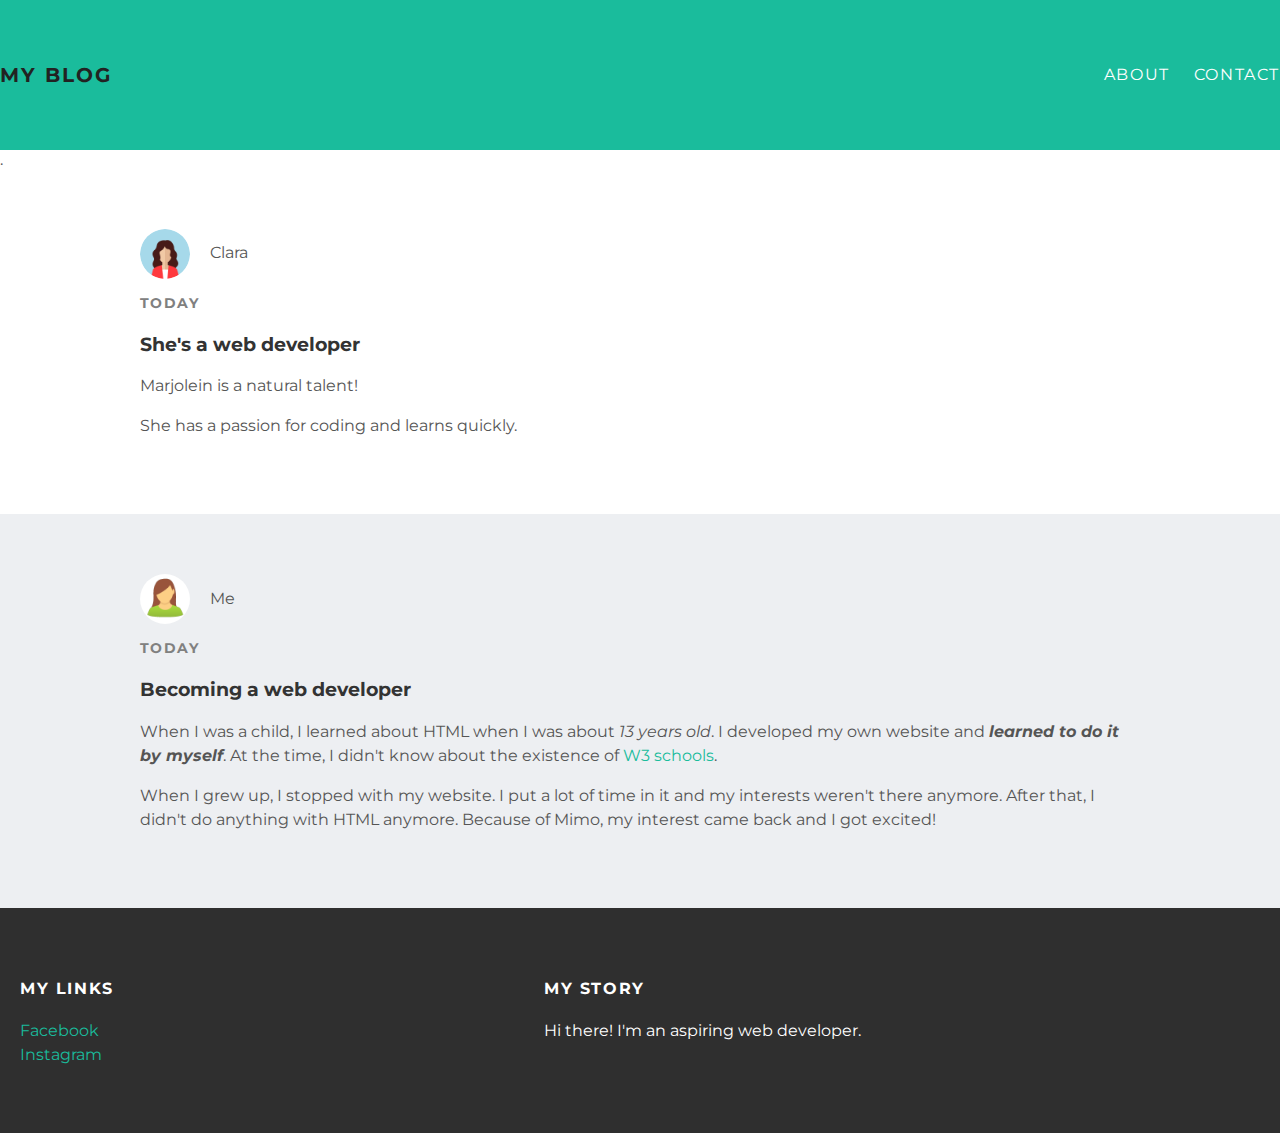
<file: index.html>
<!DOCTYPE html>
<html>
  <head>
        <link rel="stylesheet" type="text/css" href="styles.css">
    <title>My blog</title>
  </head>

  <body>
    <div id="header">
      <div class="container">
        <a id="header-title" href="index.html">My Blog</a>
<ul id="header-nav">
  <li><a href="about.html">About</a></li>
  <li><a href="mailto:marjoleineimers@gmail.com">Contact</a></li>
</ul>
        </div>
    </div>
.
    <div id="content">
      <div class="post-container">
        <div class="post">
          <div class="post-author">
            <img src="clara.jfif">
            <span>Clara</span>
            <p class="post-date">Today</p>
            <h3 class="post-title">She's a web developer</h3>
            <div class="post-content">
              <p>Marjolein is a natural talent!
                </p>
                <p>She has a passion for coding and learns quickly.
                  </p>

        </div> <!-- einde post-author -->
      </div> <!-- einde post -->
    </div> <!-- einde post-container -->
          <div class="post-container">
        <div class="post">
          <div class="post-author">
            <img src="foto.png">
            <span>Me</span>
            <p class="post-date">Today</p>
            <h3 class="post-title">Becoming a web developer</h3>
            <div class="post-content">
              <p>When I was a child, I learned about HTML when I was about <em>13 years old</em>.
                I developed my own website and <em><strong>learned to do it by myself</em></strong>.
                At the time, I didn't know about the existence of <a href="https://www.w3schools.com/">W3 schools</a>.
                </p>
                <p>When I grew up, I stopped with my website. I put a lot of time in it and my interests weren't there anymore.
                  After that, I didn't do anything with HTML anymore. Because of Mimo, my interest came back and I got excited!
                  </p>

          </div> <!-- einde post-author -->
        </div> <!-- einde post -->
</div><!-- einde post-container -->
</div> <!-- einde content -->


    <div id="footer">
      <div class="container">
        <div class="column">
          <h4>My links</h4>
          <p>
            <a href="https://facebook.com/vegatroep">Facebook</a>
            <br>
            <a href="https://instagram.com/vegatroep">Instagram</a>
            </p>
          </div>
          <div class="column">
            <h4>My Story</h4>
            <p>Hi there! I'm an aspiring web developer.</p>
            </div>
        </div>
    </div>

  </body>
</html>
</file>
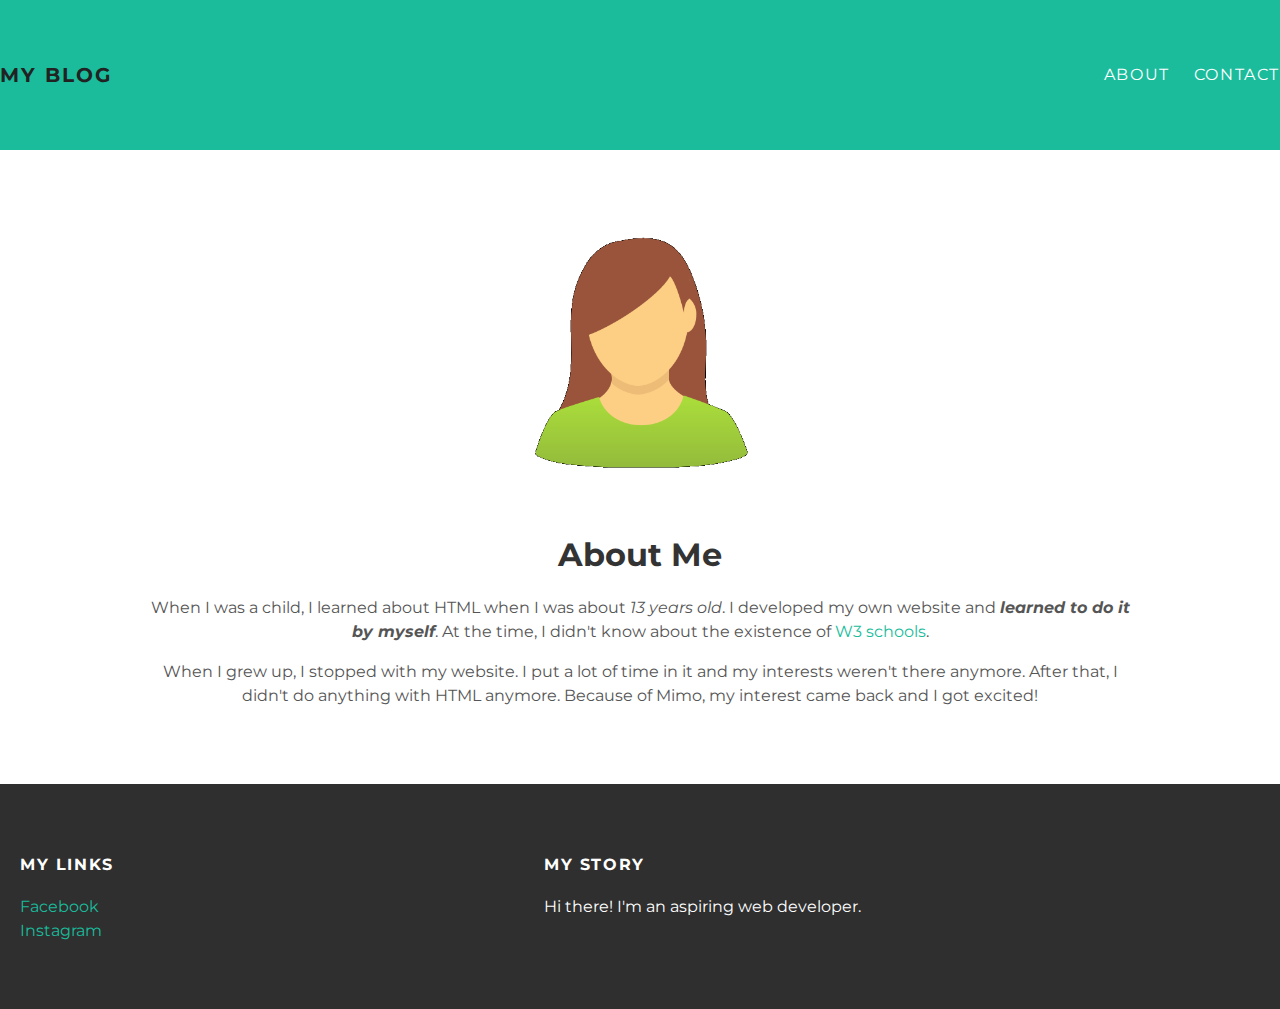
<file: about.html>
<!DOCTYPE html>
<html>
  <head>
        <link rel="stylesheet" type="text/css" href="styles.css">
    <title>My blog</title>
  </head>

  <body>
    <div id="header">
      <div class="container">
        <a id="header-title" href="index.html">My Blog</a>
<ul id="header-nav">
  <li><a href="about.html">About</a></li>
  <li><a href="mailto:marjoleineimers@gmail.com">Contact</a></li>
</ul>
        </div>
    </div>


    <div id="content">
      <div class="container">
    <div class="about">
      <div class="about-author">
        <img src="foto.png">
      </div>
        <h1 class="about-title">About Me</h1>
        <div class="about-content">
          <p>When I was a child, I learned about HTML when I was about <em>13 years old</em>.
            I developed my own website and <em><strong>learned to do it by myself</em></strong>.
            At the time, I didn't know about the existence of <a href="https://www.w3schools.com/">W3 schools</a>.
            </p>
            <p>When I grew up, I stopped with my website. I put a lot of time in it and my interests weren't there anymore.
              After that, I didn't do anything with HTML anymore. Because of Mimo, my interest came back and I got excited!
              </p>

      </div> <!-- einde about-content -->
    </div> <!-- einde about -->
</div><!-- einde post-container -->
</div> <!-- einde content -->


    <div id="footer">
      <div class="container">
        <div class="column">
          <h4>My links</h4>
          <p>
            <a href="https://facebook.com/vegatroep">Facebook</a>
            <br>
            <a href="https://instagram.com/vegatroep">Instagram</a>
            </p>
          </div>
          <div class="column">
            <h4>My Story</h4>
            <p>Hi there! I'm an aspiring web developer.</p>
          </div> <!-- about-content -->
        </div> <!-- about -->
    </div> <!-- container -->
</div> <!-- content -->
  </body>
</html>
</file>
<file: styles.css>
@import url(http://fonts.googleapis.com/css?family=Montserrat:400,700);

body {
  color: #555;
  margin: 0;
  font-family: 'Montserrat', sans-serif;
}

#header {
  background-color: #1abc9c;
  height: 150px;
  line-height: 150px;
}

#header a {
  color: white;
  text-decoration: none;
  text-transform: uppercase;
  letter-spacing: 0.1em;
}

#header a:hover {
  color: #222;
}

#header-title {
  display: block;
  float: left;
  font-size: 20px;
  font-weight: bold;
}

#header-nav {
  display: block;
  float: right;
  margin-top: 0;
}

#header-nav li {
  display: inline;
  padding-left: 20px;
}


.post-container {
  width: 100%;
  margin: 0 auto;
}

.post, .about {
  max-width: 1000px;
  margin: 0 auto;
  padding: 60px 0;
}

.post-author img {
  width: 50px;
  height: 50px;
  vertical-align: middle;
}

.post-author span {
  margin-left: 16px;
}

.post-date {
  color: gray;
  font-size: 14px;
  font-weight: bold;
  text-transform: uppercase;
  letter-spacing: 0.1em;
}

#footer {
  background-color: #2f2f2f;
  padding: 50px 0;
}

.column {
  min-width: 500px;
  display: inline-block;
  vertical-align: top;
  margin-left: 20px;
}

#footer h4 {
  color: white;
  text-transform: uppercase;
  letter-spacing: 0.1em;
}

#footer p {
  color: white;
}

a {
  color: #1abc9c;
  text-decoration: none;
}

a:hover {
  color: #F6A623;
}

h1, h2, h3, h4 {
  color: #333;
}

p {
  line-height: 1.5;
}

.about {
  text-align: center;

}

.post-author img, .about-author img {
  border-radius: 50%;
}

.post-container:nth-child(even) {
  background-color: #edeff2;
}

.about-author img {
  width: 30%;
  height: 30%;
}
 {
  border: solid 2px;
}
</file>
